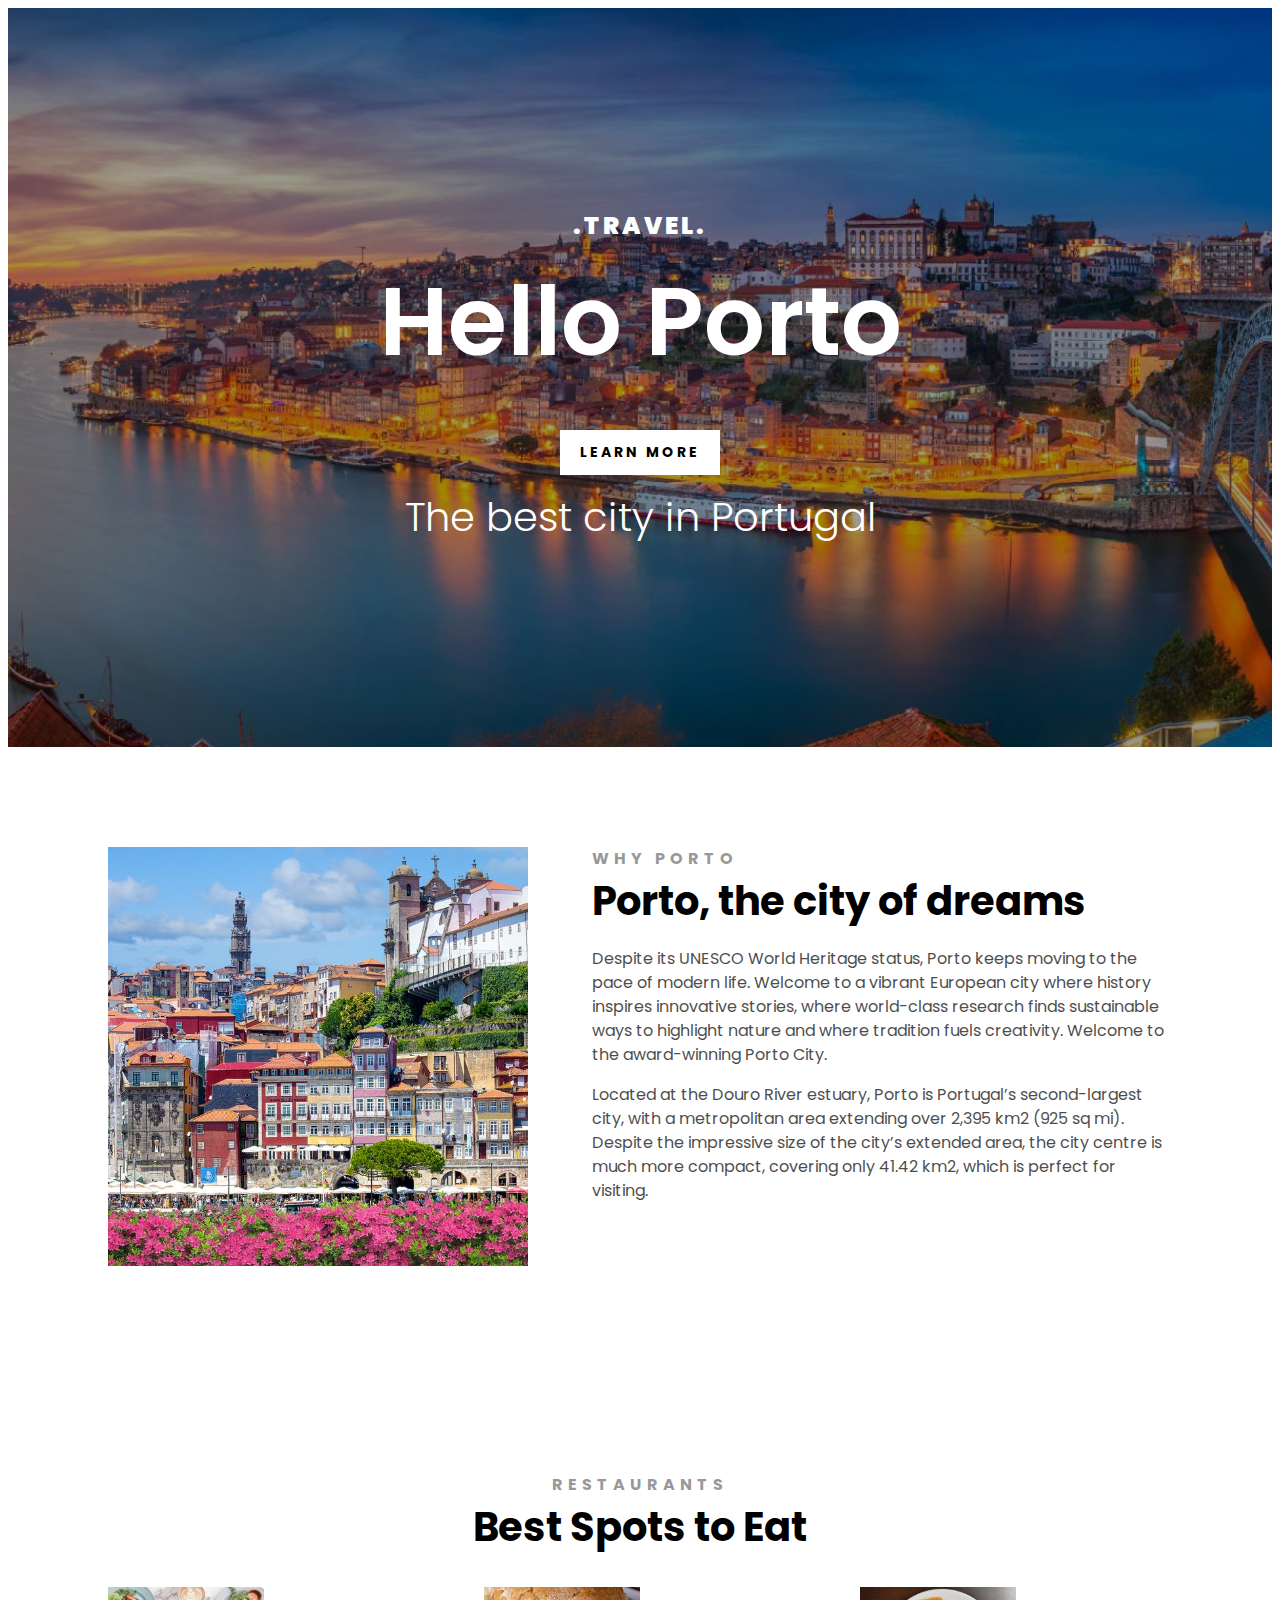
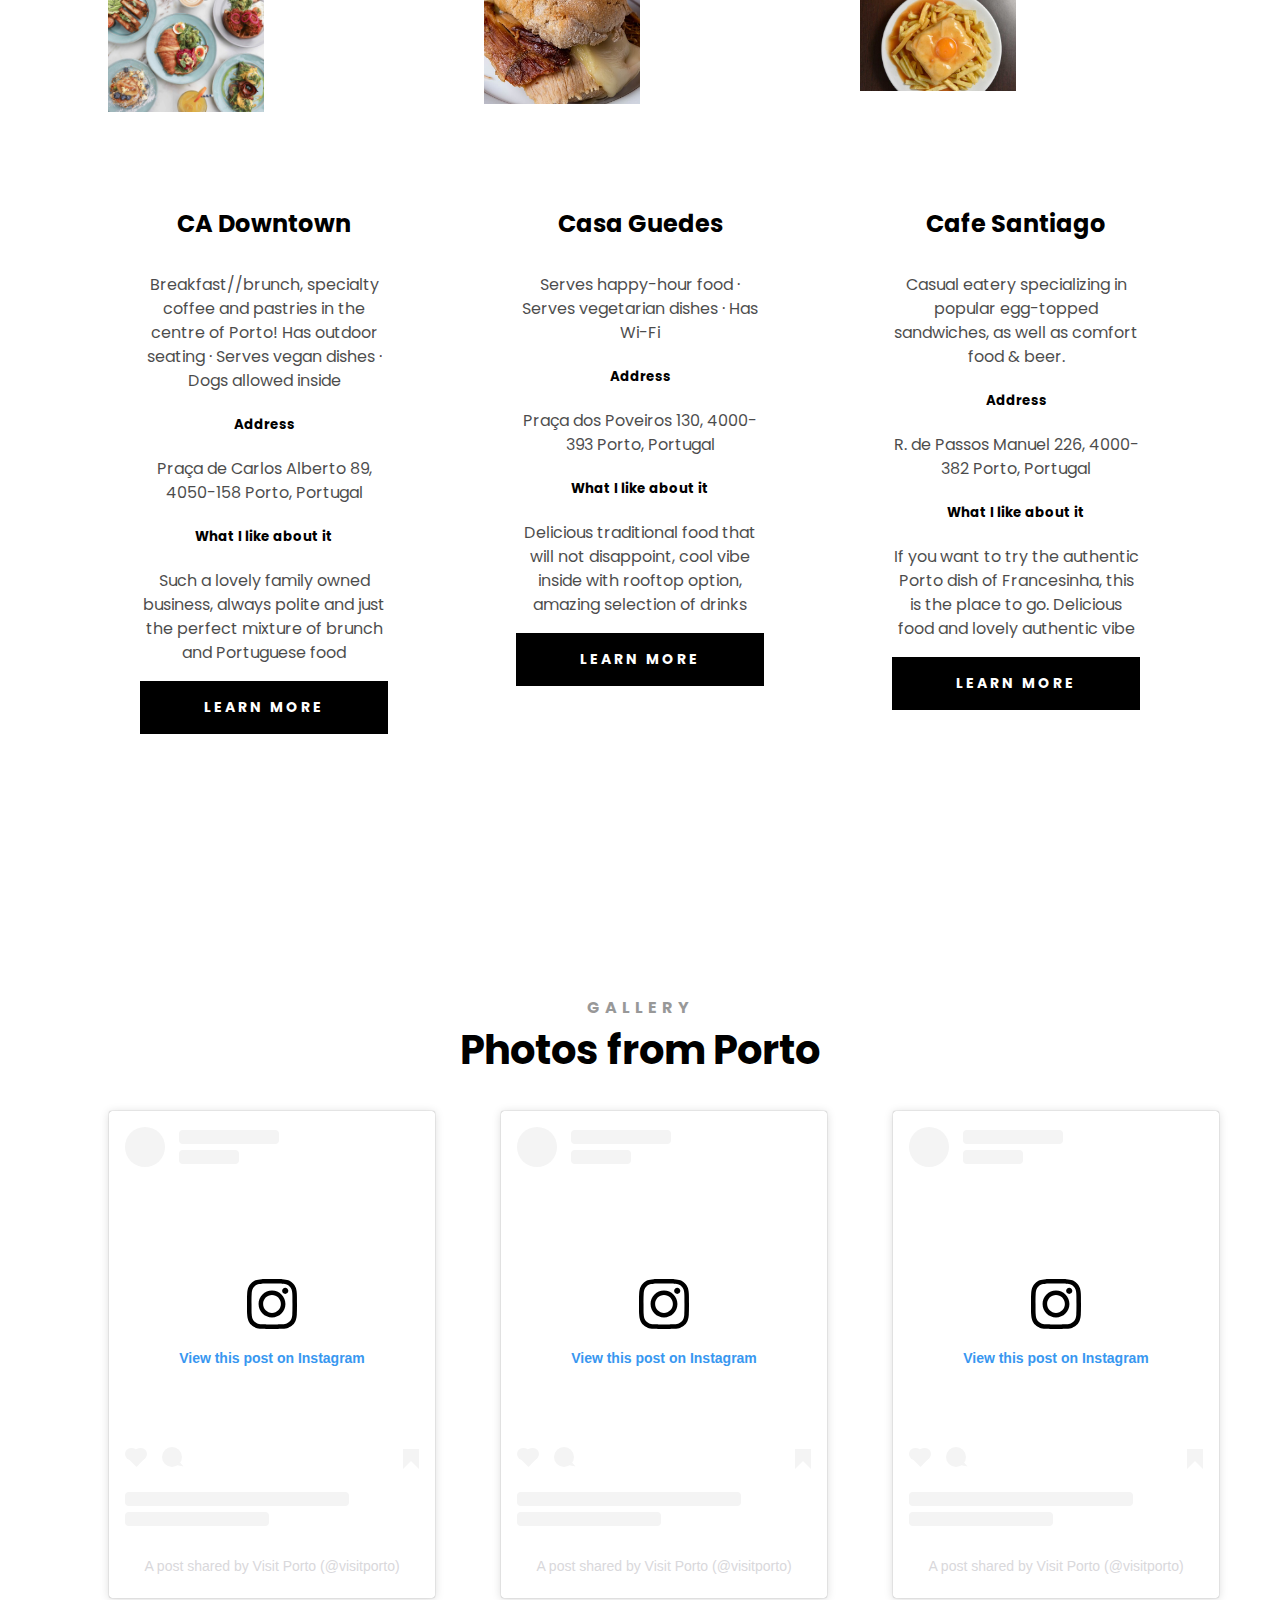
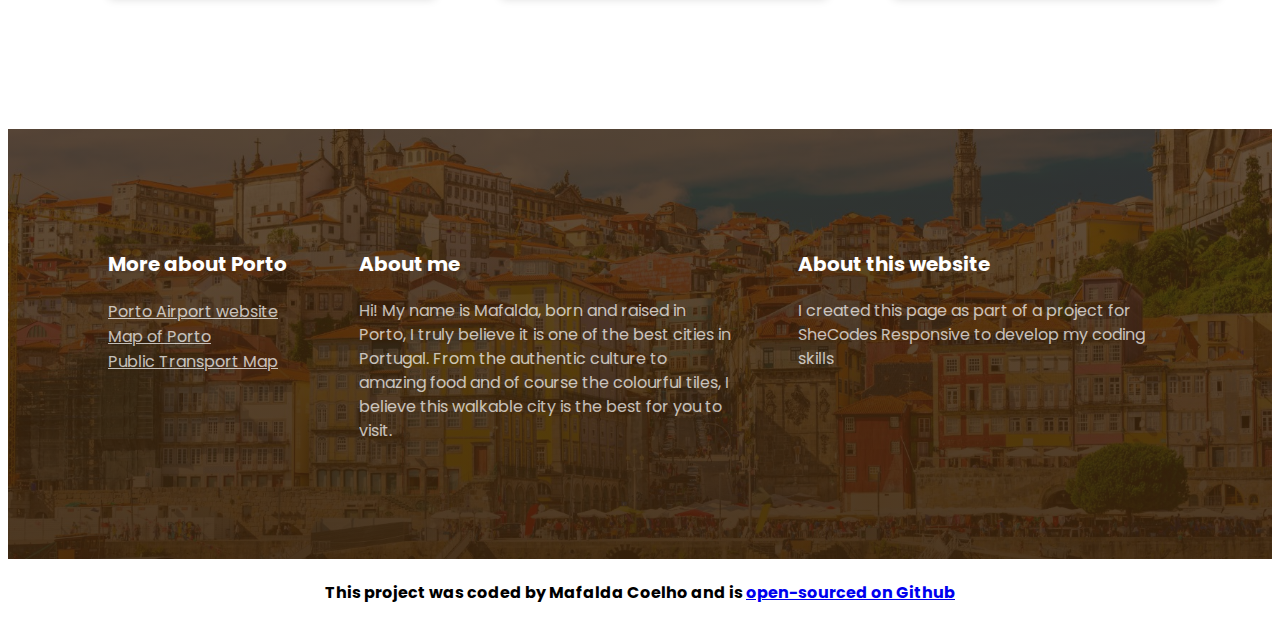
<file: index.html>
<!DOCTYPE html>
<html lang="en">

<head>
    <meta charset="UTF-8">
    <meta name="viewport" content="width=, initial-scale=1.0">
    <link rel="preconnect" href="https://fonts.googleapis.com">
    <link rel="preconnect" href="https://fonts.gstatic.com" crossorigin>
    <link
        href="https://fonts.googleapis.com/css2?family=Poppins:ital,wght@0,100;0,200;0,300;0,400;0,500;0,600;0,700;0,800;0,900;1,100;1,200;1,300;1,400;1,500;1,600;1,700;1,800;1,900&display=swap"
        rel="stylesheet">
    <link rel="stylesheet" href="src/styles.css">
    <title>Travel - Porto</title>
</head>

<body>
    <div class="container">
        <header>
            <h3>.TRAVEL.</h3>
            <h1>Hello Porto</h1>
            <a href="#more">Learn more</a>
            <h2>The best city in Portugal</h2>
        </header>
        <main>
            <section class="grid grid-2-columns">
                <div>
                    <img src="images/main-porto.jpeg" alt="Porto Buildings" class="img-responsive">
                </div>
                <div>
                    <a name="more"></a>
                    <h2>Why Porto</h2>
                    <h3>Porto, the city of dreams</h3>
                    <p>Despite its UNESCO World Heritage status, Porto keeps moving to the pace of modern life. Welcome
                        to a
                        vibrant European
                        city where history inspires innovative stories, where world-class research finds sustainable
                        ways to
                        highlight nature
                        and where tradition fuels creativity. Welcome to the award-winning Porto City.
                    </p>
                    <p>
                        Located at the Douro River estuary, Porto is Portugal’s second-largest city, with a metropolitan
                        area
                        extending over
                        2,395 km2 (925 sq mi). Despite the impressive size of the city’s extended area, the city centre
                        is
                        much
                        more compact,
                        covering only 41.42 km2, which is perfect for visiting.</p>
                </div>
            </section>
            <section class="secondary">
                <h2 class="text-center">RESTAURANTS</h2>
                <h3 class="text-center">Best Spots to Eat</h3>
                <div class="grid grid-3-columns">
                    <div class="card">
                        <div class="card-header grid grid-2-columns">
                            <img src="images/ca-downtown.jpeg" alt="CA Downtown Brunch" class="img-responsive"> <iframe
                                src="https://www.google.com/maps/embed?pb=!1m18!1m12!1m3!1d3004.363062123822!2d-8.618103523952415!3d41.14842847133124!2m3!1f0!2f0!3f0!3m2!1i1024!2i768!4f13.1!3m3!1m2!1s0xd2465aa2b9674cb%3A0x3f2faa9809c62ea3!2sCA%20Downtown%20-%20Brunch%20%26%20Specialty%20Coffee!5e0!3m2!1sen!2suk!4v1712767006826!5m2!1sen!2suk"
                                class="embed" style="border:0;" allowfullscreen="" loading="lazy"
                                referrerpolicy="no-referrer-when-downgrade"></iframe>
                        </div>
                        <div class="card-body">
                            <h4 class="text-center">CA Downtown</h4>
                            <p class="text-center">Breakfast//brunch, specialty coffee and pastries in the centre of
                                Porto!
                                Has outdoor seating
                                · Serves vegan dishes · Dogs allowed inside</p>
                            <h5 class="text-center">Address</h5>
                            <p class="text-center">Praça de Carlos Alberto 89, 4050-158 Porto, Portugal</p>
                            <h5 class="text-center">What I like about it</h5>
                            <p class="text-center">Such a lovely family owned business, always polite and just the
                                perfect
                                mixture of brunch and
                                Portuguese food</p>
                            <a href="https://www.instagram.com/ca.downtown?igshid=OGQ5ZDc2ODk2ZA%3D%3D" target="_blank"
                                class="btn">Learn more</a>
                        </div>
                    </div>
                    <div class="card">
                        <div class="card-header grid grid-2-columns">
                            <img src="images/sande-de-pernil-com-queijo.jpeg" alt="Casa Guedes" class="img-responsive">
                            <iframe
                                src="https://www.google.com/maps/embed?pb=!1m18!1m12!1m3!1d3004.4736012345284!2d-8.605675082556154!3d41.14601600000001!2m3!1f0!2f0!3f0!3m2!1i1024!2i768!4f13.1!3m3!1m2!1s0xd2464ef3e280ec1%3A0xd84ec805c9f68413!2sCasa%20Guedes%20Tradicional!5e0!3m2!1sen!2suk!4v1712767499218!5m2!1sen!2suk"
                                class="embed" style="border:0;" allowfullscreen="" loading="lazy"
                                referrerpolicy="no-referrer-when-downgrade"></iframe>
                        </div>
                        <div class="card-body">
                            <h4 class="text-center">Casa Guedes</h4>
                            <p class="text-center">Serves happy-hour food · Serves vegetarian dishes · Has Wi-Fi</p>
                            <h5 class="text-center">Address</h5>
                            <p class="text-center">Praça dos Poveiros 130, 4000-393 Porto, Portugal</p>
                            <h5 class="text-center">What I like about it</h5>
                            <p class="text-center">Delicious traditional food that will not disappoint, cool vibe inside
                                with rooftop option, amazing selection of drinks</p>
                            <a href="https://www.casaguedes.pt/?l=en" target="_blank" class="btn">Learn
                                more</a>
                        </div>
                    </div>
                    <div class="card">
                        <div class="card-header grid grid-2-columns">
                            <img src="images/francesinha.jpeg" alt="Cafe Santiago" class="img-responsive">
                            <iframe
                                src="https://www.google.com/maps/embed?pb=!1m18!1m12!1m3!1d3004.4731168691665!2d-8.606590325219301!3d41.14602657133148!2m3!1f0!2f0!3f0!3m2!1i1024!2i768!4f13.1!3m3!1m2!1s0xd2464ef6a308817%3A0x6dab396bb034cd13!2sSantiago%20da%20Pra%C3%A7a!5e0!3m2!1sen!2suk!4v1712767560799!5m2!1sen!2suk"
                                class="embed" style="border:0;" allowfullscreen="" loading="lazy"
                                referrerpolicy="no-referrer-when-downgrade"></iframe>
                        </div>
                        <div class="card-body">
                            <h4 class="text-center">Cafe Santiago</h4>
                            <p class="text-center">Casual eatery specializing in popular egg-topped sandwiches, as well
                                as comfort food & beer.</p>
                            <h5 class="text-center">Address</h5>
                            <p class="text-center">R. de Passos Manuel 226, 4000-382 Porto, Portugal</p>
                            <h5 class="text-center">What I like about it</h5>
                            <p class="text-center">If you want to try the authentic Porto dish of Francesinha, this is
                                the place to go. Delicious food and lovely authentic vibe</p>
                            <a href="https://cafesantiago.pt/en/" target="_blank" class="btn">Learn
                                more</a>
                        </div>
                    </div>


                </div>
            </section>
            <section>
                <h2 class="text-center">Gallery</h2>
                <h3 class="text-center">Photos from Porto</h3>
                <div class="instagram-embeds">
                    <div class="grid grid-3-columns">
                        <blockquote class="instagram-media"
                            data-instgrm-permalink="https://www.instagram.com/p/C2Vh2-3q8h7/?utm_source=ig_embed&amp;utm_campaign=loading"
                            data-instgrm-version="14"
                            style=" background:#FFF; border:0; border-radius:3px; box-shadow:0 0 1px 0 rgba(0,0,0,0.5),0 1px 10px 0 rgba(0,0,0,0.15); margin: 1px; max-width:540px; min-width:326px; padding:0; width:99.375%; width:-webkit-calc(100% - 2px); width:calc(100% - 2px);">
                            <div style="padding:16px;"> <a
                                    href="https://www.instagram.com/p/C2Vh2-3q8h7/?utm_source=ig_embed&amp;utm_campaign=loading"
                                    style=" background:#FFFFFF; line-height:0; padding:0 0; text-align:center; text-decoration:none; width:100%;"
                                    target="_blank">
                                    <div style=" display: flex; flex-direction: row; align-items: center;">
                                        <div
                                            style="background-color: #F4F4F4; border-radius: 50%; flex-grow: 0; height: 40px; margin-right: 14px; width: 40px;">
                                        </div>
                                        <div
                                            style="display: flex; flex-direction: column; flex-grow: 1; justify-content: center;">
                                            <div
                                                style=" background-color: #F4F4F4; border-radius: 4px; flex-grow: 0; height: 14px; margin-bottom: 6px; width: 100px;">
                                            </div>
                                            <div
                                                style=" background-color: #F4F4F4; border-radius: 4px; flex-grow: 0; height: 14px; width: 60px;">
                                            </div>
                                        </div>
                                    </div>
                                    <div style="padding: 19% 0;"></div>
                                    <div style="display:block; height:50px; margin:0 auto 12px; width:50px;"><svg
                                            width="50px" height="50px" viewBox="0 0 60 60" version="1.1"
                                            xmlns="https://www.w3.org/2000/svg"
                                            xmlns:xlink="https://www.w3.org/1999/xlink">
                                            <g stroke="none" stroke-width="1" fill="none" fill-rule="evenodd">
                                                <g transform="translate(-511.000000, -20.000000)" fill="#000000">
                                                    <g>
                                                        <path
                                                            d="M556.869,30.41 C554.814,30.41 553.148,32.076 553.148,34.131 C553.148,36.186 554.814,37.852 556.869,37.852 C558.924,37.852 560.59,36.186 560.59,34.131 C560.59,32.076 558.924,30.41 556.869,30.41 M541,60.657 C535.114,60.657 530.342,55.887 530.342,50 C530.342,44.114 535.114,39.342 541,39.342 C546.887,39.342 551.658,44.114 551.658,50 C551.658,55.887 546.887,60.657 541,60.657 M541,33.886 C532.1,33.886 524.886,41.1 524.886,50 C524.886,58.899 532.1,66.113 541,66.113 C549.9,66.113 557.115,58.899 557.115,50 C557.115,41.1 549.9,33.886 541,33.886 M565.378,62.101 C565.244,65.022 564.756,66.606 564.346,67.663 C563.803,69.06 563.154,70.057 562.106,71.106 C561.058,72.155 560.06,72.803 558.662,73.347 C557.607,73.757 556.021,74.244 553.102,74.378 C549.944,74.521 548.997,74.552 541,74.552 C533.003,74.552 532.056,74.521 528.898,74.378 C525.979,74.244 524.393,73.757 523.338,73.347 C521.94,72.803 520.942,72.155 519.894,71.106 C518.846,70.057 518.197,69.06 517.654,67.663 C517.244,66.606 516.755,65.022 516.623,62.101 C516.479,58.943 516.448,57.996 516.448,50 C516.448,42.003 516.479,41.056 516.623,37.899 C516.755,34.978 517.244,33.391 517.654,32.338 C518.197,30.938 518.846,29.942 519.894,28.894 C520.942,27.846 521.94,27.196 523.338,26.654 C524.393,26.244 525.979,25.756 528.898,25.623 C532.057,25.479 533.004,25.448 541,25.448 C548.997,25.448 549.943,25.479 553.102,25.623 C556.021,25.756 557.607,26.244 558.662,26.654 C560.06,27.196 561.058,27.846 562.106,28.894 C563.154,29.942 563.803,30.938 564.346,32.338 C564.756,33.391 565.244,34.978 565.378,37.899 C565.522,41.056 565.552,42.003 565.552,50 C565.552,57.996 565.522,58.943 565.378,62.101 M570.82,37.631 C570.674,34.438 570.167,32.258 569.425,30.349 C568.659,28.377 567.633,26.702 565.965,25.035 C564.297,23.368 562.623,22.342 560.652,21.575 C558.743,20.834 556.562,20.326 553.369,20.18 C550.169,20.033 549.148,20 541,20 C532.853,20 531.831,20.033 528.631,20.18 C525.438,20.326 523.257,20.834 521.349,21.575 C519.376,22.342 517.703,23.368 516.035,25.035 C514.368,26.702 513.342,28.377 512.574,30.349 C511.834,32.258 511.326,34.438 511.181,37.631 C511.035,40.831 511,41.851 511,50 C511,58.147 511.035,59.17 511.181,62.369 C511.326,65.562 511.834,67.743 512.574,69.651 C513.342,71.625 514.368,73.296 516.035,74.965 C517.703,76.634 519.376,77.658 521.349,78.425 C523.257,79.167 525.438,79.673 528.631,79.82 C531.831,79.965 532.853,80.001 541,80.001 C549.148,80.001 550.169,79.965 553.369,79.82 C556.562,79.673 558.743,79.167 560.652,78.425 C562.623,77.658 564.297,76.634 565.965,74.965 C567.633,73.296 568.659,71.625 569.425,69.651 C570.167,67.743 570.674,65.562 570.82,62.369 C570.966,59.17 571,58.147 571,50 C571,41.851 570.966,40.831 570.82,37.631">
                                                        </path>
                                                    </g>
                                                </g>
                                            </g>
                                        </svg></div>
                                    <div style="padding-top: 8px;">
                                        <div
                                            style=" color:#3897f0; font-family:Arial,sans-serif; font-size:14px; font-style:normal; font-weight:550; line-height:18px;">
                                            View this post on Instagram</div>
                                    </div>
                                    <div style="padding: 12.5% 0;"></div>
                                    <div
                                        style="display: flex; flex-direction: row; margin-bottom: 14px; align-items: center;">
                                        <div>
                                            <div
                                                style="background-color: #F4F4F4; border-radius: 50%; height: 12.5px; width: 12.5px; transform: translateX(0px) translateY(7px);">
                                            </div>
                                            <div
                                                style="background-color: #F4F4F4; height: 12.5px; transform: rotate(-45deg) translateX(3px) translateY(1px); width: 12.5px; flex-grow: 0; margin-right: 14px; margin-left: 2px;">
                                            </div>
                                            <div
                                                style="background-color: #F4F4F4; border-radius: 50%; height: 12.5px; width: 12.5px; transform: translateX(9px) translateY(-18px);">
                                            </div>
                                        </div>
                                        <div style="margin-left: 8px;">
                                            <div
                                                style=" background-color: #F4F4F4; border-radius: 50%; flex-grow: 0; height: 20px; width: 20px;">
                                            </div>
                                            <div
                                                style=" width: 0; height: 0; border-top: 2px solid transparent; border-left: 6px solid #f4f4f4; border-bottom: 2px solid transparent; transform: translateX(16px) translateY(-4px) rotate(30deg)">
                                            </div>
                                        </div>
                                        <div style="margin-left: auto;">
                                            <div
                                                style=" width: 0px; border-top: 8px solid #F4F4F4; border-right: 8px solid transparent; transform: translateY(16px);">
                                            </div>
                                            <div
                                                style=" background-color: #F4F4F4; flex-grow: 0; height: 12px; width: 16px; transform: translateY(-4px);">
                                            </div>
                                            <div
                                                style=" width: 0; height: 0; border-top: 8px solid #F4F4F4; border-left: 8px solid transparent; transform: translateY(-4px) translateX(8px);">
                                            </div>
                                        </div>
                                    </div>
                                    <div
                                        style="display: flex; flex-direction: column; flex-grow: 1; justify-content: center; margin-bottom: 24px;">
                                        <div
                                            style=" background-color: #F4F4F4; border-radius: 4px; flex-grow: 0; height: 14px; margin-bottom: 6px; width: 224px;">
                                        </div>
                                        <div
                                            style=" background-color: #F4F4F4; border-radius: 4px; flex-grow: 0; height: 14px; width: 144px;">
                                        </div>
                                    </div>
                                </a>
                                <p
                                    style=" color:#c9c8cd; font-family:Arial,sans-serif; font-size:14px; line-height:17px; margin-bottom:0; margin-top:8px; overflow:hidden; padding:8px 0 7px; text-align:center; text-overflow:ellipsis; white-space:nowrap;">
                                    <a href="https://www.instagram.com/p/C2Vh2-3q8h7/?utm_source=ig_embed&amp;utm_campaign=loading"
                                        style=" color:#c9c8cd; font-family:Arial,sans-serif; font-size:14px; font-style:normal; font-weight:normal; line-height:17px; text-decoration:none;"
                                        target="_blank">A post shared by Visit Porto (@visitporto)</a>
                                </p>
                            </div>
                        </blockquote>
                        <blockquote class="instagram-media"
                            data-instgrm-permalink="https://www.instagram.com/p/CxVs5Sqo8zG/?utm_source=ig_embed&amp;utm_campaign=loading"
                            data-instgrm-version="14"
                            style=" background:#FFF; border:0; border-radius:3px; box-shadow:0 0 1px 0 rgba(0,0,0,0.5),0 1px 10px 0 rgba(0,0,0,0.15); margin: 1px; max-width:540px; min-width:326px; padding:0; width:99.375%; width:-webkit-calc(100% - 2px); width:calc(100% - 2px);">
                            <div style="padding:16px;"> <a
                                    href="https://www.instagram.com/p/CxVs5Sqo8zG/?utm_source=ig_embed&amp;utm_campaign=loading"
                                    style=" background:#FFFFFF; line-height:0; padding:0 0; text-align:center; text-decoration:none; width:100%;"
                                    target="_blank">
                                    <div style=" display: flex; flex-direction: row; align-items: center;">
                                        <div
                                            style="background-color: #F4F4F4; border-radius: 50%; flex-grow: 0; height: 40px; margin-right: 14px; width: 40px;">
                                        </div>
                                        <div
                                            style="display: flex; flex-direction: column; flex-grow: 1; justify-content: center;">
                                            <div
                                                style=" background-color: #F4F4F4; border-radius: 4px; flex-grow: 0; height: 14px; margin-bottom: 6px; width: 100px;">
                                            </div>
                                            <div
                                                style=" background-color: #F4F4F4; border-radius: 4px; flex-grow: 0; height: 14px; width: 60px;">
                                            </div>
                                        </div>
                                    </div>
                                    <div style="padding: 19% 0;"></div>
                                    <div style="display:block; height:50px; margin:0 auto 12px; width:50px;"><svg
                                            width="50px" height="50px" viewBox="0 0 60 60" version="1.1"
                                            xmlns="https://www.w3.org/2000/svg"
                                            xmlns:xlink="https://www.w3.org/1999/xlink">
                                            <g stroke="none" stroke-width="1" fill="none" fill-rule="evenodd">
                                                <g transform="translate(-511.000000, -20.000000)" fill="#000000">
                                                    <g>
                                                        <path
                                                            d="M556.869,30.41 C554.814,30.41 553.148,32.076 553.148,34.131 C553.148,36.186 554.814,37.852 556.869,37.852 C558.924,37.852 560.59,36.186 560.59,34.131 C560.59,32.076 558.924,30.41 556.869,30.41 M541,60.657 C535.114,60.657 530.342,55.887 530.342,50 C530.342,44.114 535.114,39.342 541,39.342 C546.887,39.342 551.658,44.114 551.658,50 C551.658,55.887 546.887,60.657 541,60.657 M541,33.886 C532.1,33.886 524.886,41.1 524.886,50 C524.886,58.899 532.1,66.113 541,66.113 C549.9,66.113 557.115,58.899 557.115,50 C557.115,41.1 549.9,33.886 541,33.886 M565.378,62.101 C565.244,65.022 564.756,66.606 564.346,67.663 C563.803,69.06 563.154,70.057 562.106,71.106 C561.058,72.155 560.06,72.803 558.662,73.347 C557.607,73.757 556.021,74.244 553.102,74.378 C549.944,74.521 548.997,74.552 541,74.552 C533.003,74.552 532.056,74.521 528.898,74.378 C525.979,74.244 524.393,73.757 523.338,73.347 C521.94,72.803 520.942,72.155 519.894,71.106 C518.846,70.057 518.197,69.06 517.654,67.663 C517.244,66.606 516.755,65.022 516.623,62.101 C516.479,58.943 516.448,57.996 516.448,50 C516.448,42.003 516.479,41.056 516.623,37.899 C516.755,34.978 517.244,33.391 517.654,32.338 C518.197,30.938 518.846,29.942 519.894,28.894 C520.942,27.846 521.94,27.196 523.338,26.654 C524.393,26.244 525.979,25.756 528.898,25.623 C532.057,25.479 533.004,25.448 541,25.448 C548.997,25.448 549.943,25.479 553.102,25.623 C556.021,25.756 557.607,26.244 558.662,26.654 C560.06,27.196 561.058,27.846 562.106,28.894 C563.154,29.942 563.803,30.938 564.346,32.338 C564.756,33.391 565.244,34.978 565.378,37.899 C565.522,41.056 565.552,42.003 565.552,50 C565.552,57.996 565.522,58.943 565.378,62.101 M570.82,37.631 C570.674,34.438 570.167,32.258 569.425,30.349 C568.659,28.377 567.633,26.702 565.965,25.035 C564.297,23.368 562.623,22.342 560.652,21.575 C558.743,20.834 556.562,20.326 553.369,20.18 C550.169,20.033 549.148,20 541,20 C532.853,20 531.831,20.033 528.631,20.18 C525.438,20.326 523.257,20.834 521.349,21.575 C519.376,22.342 517.703,23.368 516.035,25.035 C514.368,26.702 513.342,28.377 512.574,30.349 C511.834,32.258 511.326,34.438 511.181,37.631 C511.035,40.831 511,41.851 511,50 C511,58.147 511.035,59.17 511.181,62.369 C511.326,65.562 511.834,67.743 512.574,69.651 C513.342,71.625 514.368,73.296 516.035,74.965 C517.703,76.634 519.376,77.658 521.349,78.425 C523.257,79.167 525.438,79.673 528.631,79.82 C531.831,79.965 532.853,80.001 541,80.001 C549.148,80.001 550.169,79.965 553.369,79.82 C556.562,79.673 558.743,79.167 560.652,78.425 C562.623,77.658 564.297,76.634 565.965,74.965 C567.633,73.296 568.659,71.625 569.425,69.651 C570.167,67.743 570.674,65.562 570.82,62.369 C570.966,59.17 571,58.147 571,50 C571,41.851 570.966,40.831 570.82,37.631">
                                                        </path>
                                                    </g>
                                                </g>
                                            </g>
                                        </svg></div>
                                    <div style="padding-top: 8px;">
                                        <div
                                            style=" color:#3897f0; font-family:Arial,sans-serif; font-size:14px; font-style:normal; font-weight:550; line-height:18px;">
                                            View this post on Instagram</div>
                                    </div>
                                    <div style="padding: 12.5% 0;"></div>
                                    <div
                                        style="display: flex; flex-direction: row; margin-bottom: 14px; align-items: center;">
                                        <div>
                                            <div
                                                style="background-color: #F4F4F4; border-radius: 50%; height: 12.5px; width: 12.5px; transform: translateX(0px) translateY(7px);">
                                            </div>
                                            <div
                                                style="background-color: #F4F4F4; height: 12.5px; transform: rotate(-45deg) translateX(3px) translateY(1px); width: 12.5px; flex-grow: 0; margin-right: 14px; margin-left: 2px;">
                                            </div>
                                            <div
                                                style="background-color: #F4F4F4; border-radius: 50%; height: 12.5px; width: 12.5px; transform: translateX(9px) translateY(-18px);">
                                            </div>
                                        </div>
                                        <div style="margin-left: 8px;">
                                            <div
                                                style=" background-color: #F4F4F4; border-radius: 50%; flex-grow: 0; height: 20px; width: 20px;">
                                            </div>
                                            <div
                                                style=" width: 0; height: 0; border-top: 2px solid transparent; border-left: 6px solid #f4f4f4; border-bottom: 2px solid transparent; transform: translateX(16px) translateY(-4px) rotate(30deg)">
                                            </div>
                                        </div>
                                        <div style="margin-left: auto;">
                                            <div
                                                style=" width: 0px; border-top: 8px solid #F4F4F4; border-right: 8px solid transparent; transform: translateY(16px);">
                                            </div>
                                            <div
                                                style=" background-color: #F4F4F4; flex-grow: 0; height: 12px; width: 16px; transform: translateY(-4px);">
                                            </div>
                                            <div
                                                style=" width: 0; height: 0; border-top: 8px solid #F4F4F4; border-left: 8px solid transparent; transform: translateY(-4px) translateX(8px);">
                                            </div>
                                        </div>
                                    </div>
                                    <div
                                        style="display: flex; flex-direction: column; flex-grow: 1; justify-content: center; margin-bottom: 24px;">
                                        <div
                                            style=" background-color: #F4F4F4; border-radius: 4px; flex-grow: 0; height: 14px; margin-bottom: 6px; width: 224px;">
                                        </div>
                                        <div
                                            style=" background-color: #F4F4F4; border-radius: 4px; flex-grow: 0; height: 14px; width: 144px;">
                                        </div>
                                    </div>
                                </a>
                                <p
                                    style=" color:#c9c8cd; font-family:Arial,sans-serif; font-size:14px; line-height:17px; margin-bottom:0; margin-top:8px; overflow:hidden; padding:8px 0 7px; text-align:center; text-overflow:ellipsis; white-space:nowrap;">
                                    <a href="https://www.instagram.com/p/CxVs5Sqo8zG/?utm_source=ig_embed&amp;utm_campaign=loading"
                                        style=" color:#c9c8cd; font-family:Arial,sans-serif; font-size:14px; font-style:normal; font-weight:normal; line-height:17px; text-decoration:none;"
                                        target="_blank">A post shared by Visit Porto (@visitporto)</a>
                                </p>
                            </div>
                        </blockquote>
                        <blockquote class="instagram-media"
                            data-instgrm-permalink="https://www.instagram.com/p/CuzbYJrooj-/?utm_source=ig_embed&amp;utm_campaign=loading"
                            data-instgrm-version="14"
                            style=" background:#FFF; border:0; border-radius:3px; box-shadow:0 0 1px 0 rgba(0,0,0,0.5),0 1px 10px 0 rgba(0,0,0,0.15); margin: 1px; max-width:540px; min-width:326px; padding:0; width:99.375%; width:-webkit-calc(100% - 2px); width:calc(100% - 2px);">
                            <div style="padding:16px;"> <a
                                    href="https://www.instagram.com/p/CuzbYJrooj-/?utm_source=ig_embed&amp;utm_campaign=loading"
                                    style=" background:#FFFFFF; line-height:0; padding:0 0; text-align:center; text-decoration:none; width:100%;"
                                    target="_blank">
                                    <div style=" display: flex; flex-direction: row; align-items: center;">
                                        <div
                                            style="background-color: #F4F4F4; border-radius: 50%; flex-grow: 0; height: 40px; margin-right: 14px; width: 40px;">
                                        </div>
                                        <div
                                            style="display: flex; flex-direction: column; flex-grow: 1; justify-content: center;">
                                            <div
                                                style=" background-color: #F4F4F4; border-radius: 4px; flex-grow: 0; height: 14px; margin-bottom: 6px; width: 100px;">
                                            </div>
                                            <div
                                                style=" background-color: #F4F4F4; border-radius: 4px; flex-grow: 0; height: 14px; width: 60px;">
                                            </div>
                                        </div>
                                    </div>
                                    <div style="padding: 19% 0;"></div>
                                    <div style="display:block; height:50px; margin:0 auto 12px; width:50px;"><svg
                                            width="50px" height="50px" viewBox="0 0 60 60" version="1.1"
                                            xmlns="https://www.w3.org/2000/svg"
                                            xmlns:xlink="https://www.w3.org/1999/xlink">
                                            <g stroke="none" stroke-width="1" fill="none" fill-rule="evenodd">
                                                <g transform="translate(-511.000000, -20.000000)" fill="#000000">
                                                    <g>
                                                        <path
                                                            d="M556.869,30.41 C554.814,30.41 553.148,32.076 553.148,34.131 C553.148,36.186 554.814,37.852 556.869,37.852 C558.924,37.852 560.59,36.186 560.59,34.131 C560.59,32.076 558.924,30.41 556.869,30.41 M541,60.657 C535.114,60.657 530.342,55.887 530.342,50 C530.342,44.114 535.114,39.342 541,39.342 C546.887,39.342 551.658,44.114 551.658,50 C551.658,55.887 546.887,60.657 541,60.657 M541,33.886 C532.1,33.886 524.886,41.1 524.886,50 C524.886,58.899 532.1,66.113 541,66.113 C549.9,66.113 557.115,58.899 557.115,50 C557.115,41.1 549.9,33.886 541,33.886 M565.378,62.101 C565.244,65.022 564.756,66.606 564.346,67.663 C563.803,69.06 563.154,70.057 562.106,71.106 C561.058,72.155 560.06,72.803 558.662,73.347 C557.607,73.757 556.021,74.244 553.102,74.378 C549.944,74.521 548.997,74.552 541,74.552 C533.003,74.552 532.056,74.521 528.898,74.378 C525.979,74.244 524.393,73.757 523.338,73.347 C521.94,72.803 520.942,72.155 519.894,71.106 C518.846,70.057 518.197,69.06 517.654,67.663 C517.244,66.606 516.755,65.022 516.623,62.101 C516.479,58.943 516.448,57.996 516.448,50 C516.448,42.003 516.479,41.056 516.623,37.899 C516.755,34.978 517.244,33.391 517.654,32.338 C518.197,30.938 518.846,29.942 519.894,28.894 C520.942,27.846 521.94,27.196 523.338,26.654 C524.393,26.244 525.979,25.756 528.898,25.623 C532.057,25.479 533.004,25.448 541,25.448 C548.997,25.448 549.943,25.479 553.102,25.623 C556.021,25.756 557.607,26.244 558.662,26.654 C560.06,27.196 561.058,27.846 562.106,28.894 C563.154,29.942 563.803,30.938 564.346,32.338 C564.756,33.391 565.244,34.978 565.378,37.899 C565.522,41.056 565.552,42.003 565.552,50 C565.552,57.996 565.522,58.943 565.378,62.101 M570.82,37.631 C570.674,34.438 570.167,32.258 569.425,30.349 C568.659,28.377 567.633,26.702 565.965,25.035 C564.297,23.368 562.623,22.342 560.652,21.575 C558.743,20.834 556.562,20.326 553.369,20.18 C550.169,20.033 549.148,20 541,20 C532.853,20 531.831,20.033 528.631,20.18 C525.438,20.326 523.257,20.834 521.349,21.575 C519.376,22.342 517.703,23.368 516.035,25.035 C514.368,26.702 513.342,28.377 512.574,30.349 C511.834,32.258 511.326,34.438 511.181,37.631 C511.035,40.831 511,41.851 511,50 C511,58.147 511.035,59.17 511.181,62.369 C511.326,65.562 511.834,67.743 512.574,69.651 C513.342,71.625 514.368,73.296 516.035,74.965 C517.703,76.634 519.376,77.658 521.349,78.425 C523.257,79.167 525.438,79.673 528.631,79.82 C531.831,79.965 532.853,80.001 541,80.001 C549.148,80.001 550.169,79.965 553.369,79.82 C556.562,79.673 558.743,79.167 560.652,78.425 C562.623,77.658 564.297,76.634 565.965,74.965 C567.633,73.296 568.659,71.625 569.425,69.651 C570.167,67.743 570.674,65.562 570.82,62.369 C570.966,59.17 571,58.147 571,50 C571,41.851 570.966,40.831 570.82,37.631">
                                                        </path>
                                                    </g>
                                                </g>
                                            </g>
                                        </svg></div>
                                    <div style="padding-top: 8px;">
                                        <div
                                            style=" color:#3897f0; font-family:Arial,sans-serif; font-size:14px; font-style:normal; font-weight:550; line-height:18px;">
                                            View this post on Instagram</div>
                                    </div>
                                    <div style="padding: 12.5% 0;"></div>
                                    <div
                                        style="display: flex; flex-direction: row; margin-bottom: 14px; align-items: center;">
                                        <div>
                                            <div
                                                style="background-color: #F4F4F4; border-radius: 50%; height: 12.5px; width: 12.5px; transform: translateX(0px) translateY(7px);">
                                            </div>
                                            <div
                                                style="background-color: #F4F4F4; height: 12.5px; transform: rotate(-45deg) translateX(3px) translateY(1px); width: 12.5px; flex-grow: 0; margin-right: 14px; margin-left: 2px;">
                                            </div>
                                            <div
                                                style="background-color: #F4F4F4; border-radius: 50%; height: 12.5px; width: 12.5px; transform: translateX(9px) translateY(-18px);">
                                            </div>
                                        </div>
                                        <div style="margin-left: 8px;">
                                            <div
                                                style=" background-color: #F4F4F4; border-radius: 50%; flex-grow: 0; height: 20px; width: 20px;">
                                            </div>
                                            <div
                                                style=" width: 0; height: 0; border-top: 2px solid transparent; border-left: 6px solid #f4f4f4; border-bottom: 2px solid transparent; transform: translateX(16px) translateY(-4px) rotate(30deg)">
                                            </div>
                                        </div>
                                        <div style="margin-left: auto;">
                                            <div
                                                style=" width: 0px; border-top: 8px solid #F4F4F4; border-right: 8px solid transparent; transform: translateY(16px);">
                                            </div>
                                            <div
                                                style=" background-color: #F4F4F4; flex-grow: 0; height: 12px; width: 16px; transform: translateY(-4px);">
                                            </div>
                                            <div
                                                style=" width: 0; height: 0; border-top: 8px solid #F4F4F4; border-left: 8px solid transparent; transform: translateY(-4px) translateX(8px);">
                                            </div>
                                        </div>
                                    </div>
                                    <div
                                        style="display: flex; flex-direction: column; flex-grow: 1; justify-content: center; margin-bottom: 24px;">
                                        <div
                                            style=" background-color: #F4F4F4; border-radius: 4px; flex-grow: 0; height: 14px; margin-bottom: 6px; width: 224px;">
                                        </div>
                                        <div
                                            style=" background-color: #F4F4F4; border-radius: 4px; flex-grow: 0; height: 14px; width: 144px;">
                                        </div>
                                    </div>
                                </a>
                                <p
                                    style=" color:#c9c8cd; font-family:Arial,sans-serif; font-size:14px; line-height:17px; margin-bottom:0; margin-top:8px; overflow:hidden; padding:8px 0 7px; text-align:center; text-overflow:ellipsis; white-space:nowrap;">
                                    <a href="https://www.instagram.com/p/CuzbYJrooj-/?utm_source=ig_embed&amp;utm_campaign=loading"
                                        style=" color:#c9c8cd; font-family:Arial,sans-serif; font-size:14px; font-style:normal; font-weight:normal; line-height:17px; text-decoration:none;"
                                        target="_blank">A post shared by Visit Porto (@visitporto)</a>
                                </p>
                            </div>
                        </blockquote>
                        <script async src="//www.instagram.com/embed.js"></script>
                        <script async src="//www.instagram.com/embed.js"></script>
                        <script async src="//www.instagram.com/embed.js"></script>
                    </div>
                </div>
            </section>
        </main>

        <footer>
            <section class="grid grid-3-columns-with-first-narrow">
                <div>
                    <h3>More about Porto</h3>
                    <ul>
                        <li>
                            <a href="https://www.portoairport.pt/en/opo/home" target="_blank">Porto Airport website</a>
                        </li>
                        <li>
                            <a href="https://www.google.com/maps/d/viewer?mid=1_Wsmb02nXLtKA9qSmu2mIf_LG_o&hl=en&ll=41.19295390789839%2C-8.629100999999999&z=10"
                                target="_blank">Map
                                of Porto</a>
                        </li>
                        <li>
                            <a href="https://www.introducingporto.com/public-transport" target="_blank">Public Transport
                                Map</a>
                        </li>
                    </ul>
                </div>
                <div>
                    <h3>About me</h3>
                    <p>Hi! My name is Mafalda, born and raised in Porto, I truly believe it is one of the best cities in
                        Portugal. From the authentic culture to amazing food and of course the colourful tiles, I
                        believe
                        this walkable city is the best for you to visit.</p>
                </div>
                <div>
                    <h3>About this website</h3>
                    <p>I created this page as part of a project for SheCodes Responsive to develop my coding skills</p>
                </div>
            </section>


        </footer>
        <h4 class="text-center">This project was coded by Mafalda Coelho and is <a
                href="https://github.com/mafalda-coelho/porto-travel-project" target="_blank">open-sourced on
                Github</a></h4>
    </div>
</body>

</html>
</file>
<file: src/styles.css>
body {
  font-family: "Poppins", sans-serif;
}

.container {
  max-width: 1500px;
  margin: 0 auto;
}
.grid {
  display: grid;

  grid-gap: 64px;
}
.img-responsive {
  width: 100%;
}
.grid-2-columns {
  grid-template-columns: auto auto;
}
.grid-3-columns-with-first-narrow {
  grid-template-columns: 1fr 2fr 2fr;
}
.grid-3-columns {
  grid-template-columns: 1fr 1fr 1fr;
}
.card {
  background: white;
  padding: 30px 0;
}
.card-header.grid {
  grid-gap: 0;
}
.embed {
  width: 100%;
  aspect-ratio: 1/1;
}
.instagram-embeds {
  margin: 30px 0;
}
.card-body {
  padding: 32px;
}
.btn {
  display: block;
  color: white;
  font-weight: 700;
  font-size: 14px;
  line-height: 21px;
  text-align: center;
  letter-spacing: 3px;
  text-transform: uppercase;
  padding: 16px;
  text-decoration: none;
  background-color: black;
}

section {
  max-width: 100%;
  margin: 0 auto;
  padding: 100px;
}
section .secondary {
  background-color: lightblue;
}
main {
  background-color: white;
}
.text-center {
  text-align: center;
}
main h2 {
  font-weight: 700;
  font-size: 16px;
  line-height: 1.5;
  margin: 0;
  letter-spacing: 5px;
  opacity: 0.4;
  text-transform: uppercase;
}
main h3 {
  font-weight: 700;
  font-size: 40px;
  line-height: 1.5;
  margin: 0;
}
main h4 {
  font-weight: 700;
  font-size: 24px;
  line-height: 1.4;
}
main p {
  font-style: normal;
  font-weight: 400;
  font-size: 16px;
  line-height: 24px;
  opacity: 0.7;
}
header {
  background-image: linear-gradient(rgba(0, 0, 0, 0.3), rgba(0, 0, 0, 0.4)),
    url(../images/porto-homepage.jpeg);
  background-repeat: no-repeat;
  background-size: cover;
  color: white;
  text-align: center;
  padding: 200px 0;
}

header h1 {
  font-weight: 600;
  font-size: 96px;
  line-height: 1;
  margin: 30px 0;
}
header h2 {
  font-weight: 300;
  font-size: 40px;
  line-height: 1.5;
  margin: 0;
  margin-top: 12px;
}
header h3 {
  font-weight: 900;
  font-size: 24px;
  line-height: 1.5;
  letter-spacing: 3px;
  margin: 0;
}
header a {
  font-weight: 700;
  font-size: 14px;
  line-height: 1.5;
  text-align: center;
  letter-spacing: 3px;
  text-transform: uppercase;
  text-decoration: none;
  background: white;
  color: black;
  padding: 12px 20px;
  margin-top: 30px;
  display: inline-block;
}
footer {
  color: white;
  background-image: linear-gradient(
      rgba(58, 35, 11, 0.8),
      rgba(58, 35, 11, 0.9)
    ),
    url("../images/footer-porto.jpeg");
  background-repeat: no-repeat;
  background-size: cover;
}
footer h3 {
  font-weight: 700;
  font-size: 20px;
  line-height: 30px;
}
footer p {
  font-weight: 400;
  font-size: 16px;
  line-height: 24px;
  opacity: 0.7;
}
footer ul {
  padding: 0;
}
footer li {
  list-style: none;
  margin: 0;
  padding: 0;
}
footer a {
  color: white;
  opacity: 0.7;
}

@media (max-width: 960px) {
  header {
    padding: 60px 0;
  }
  header h1 {
    font-size: 48px;
  }
  header h2 {
    font-size: 20px;
  }
  header h3 {
    font-size: 12px;
  }
  .grid {
    grid-template-columns: 1fr;
    grid-gap: 32px;
  }
  section {
    padding: 30px;
  }
  .card-header img {
    display: none;
  }
  .embed {
    aspect-ratio: 16/9;
  }
  .instagram-embeds {
    text-align: center;
  }
}
</file>
